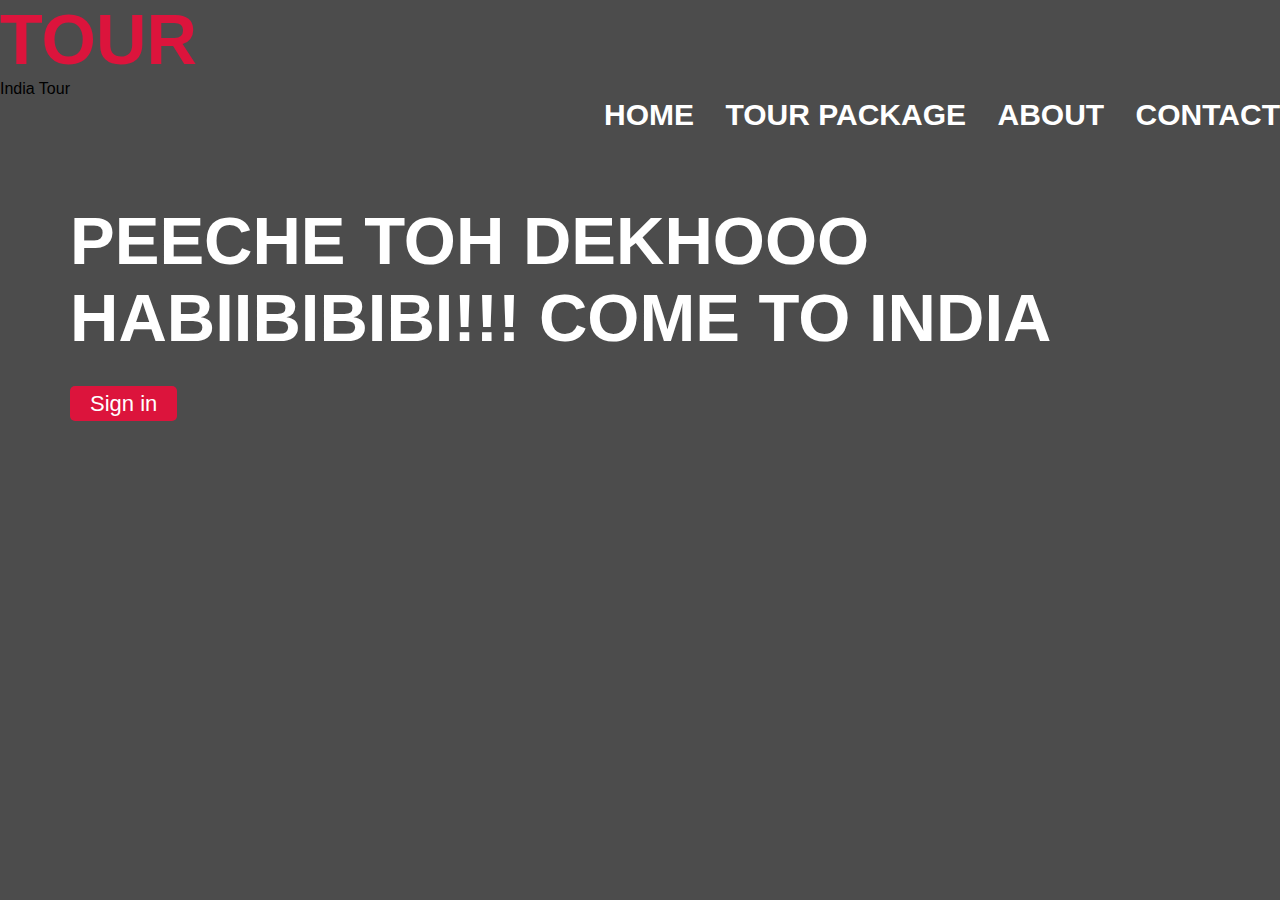
<file: website-assiment-1-main/index.html>
<!DOCTYPE html>
<html lang="en">
<head>
    <meta charset="UTF-8">
    <meta http-equiv="X-UA-Compatible" content="IE=edge">
    <meta name="viewport" content="width=device-width, initial-scale=1.0">
    <link rel="stylesheet" href="style.css">
    <title>India | Tour</title>
</head>
    <body>
        <div class="container">
            <div class="nav-bar">
                <h1 class="title"><span>TOUR</span></h1>
                <p>India Tour</p>
                <ul align="right"class="option">
                    <li class=""><a href="index.html">HOME</a></li>
                    <li class=""><a href="index2.html">TOUR PACKAGE</a></li>
                    <li class=""><a href="index4.html">ABOUT</a></li>
                    <li class=""><a href="index3.html">CONTACT</a></li>
                </ul>


            </div>
            <div class="home">
                <h1 class="title-1">PEECHE <span> TOH</span>  DEKHOOO <br> HABIIBIBIBI!!! COME TO INDIA</h1>
                <p></p>
                <button type="button"> Sign in </button>
              

    
    
            </div>
        </div>
        
	

</body>
</html>
</file>
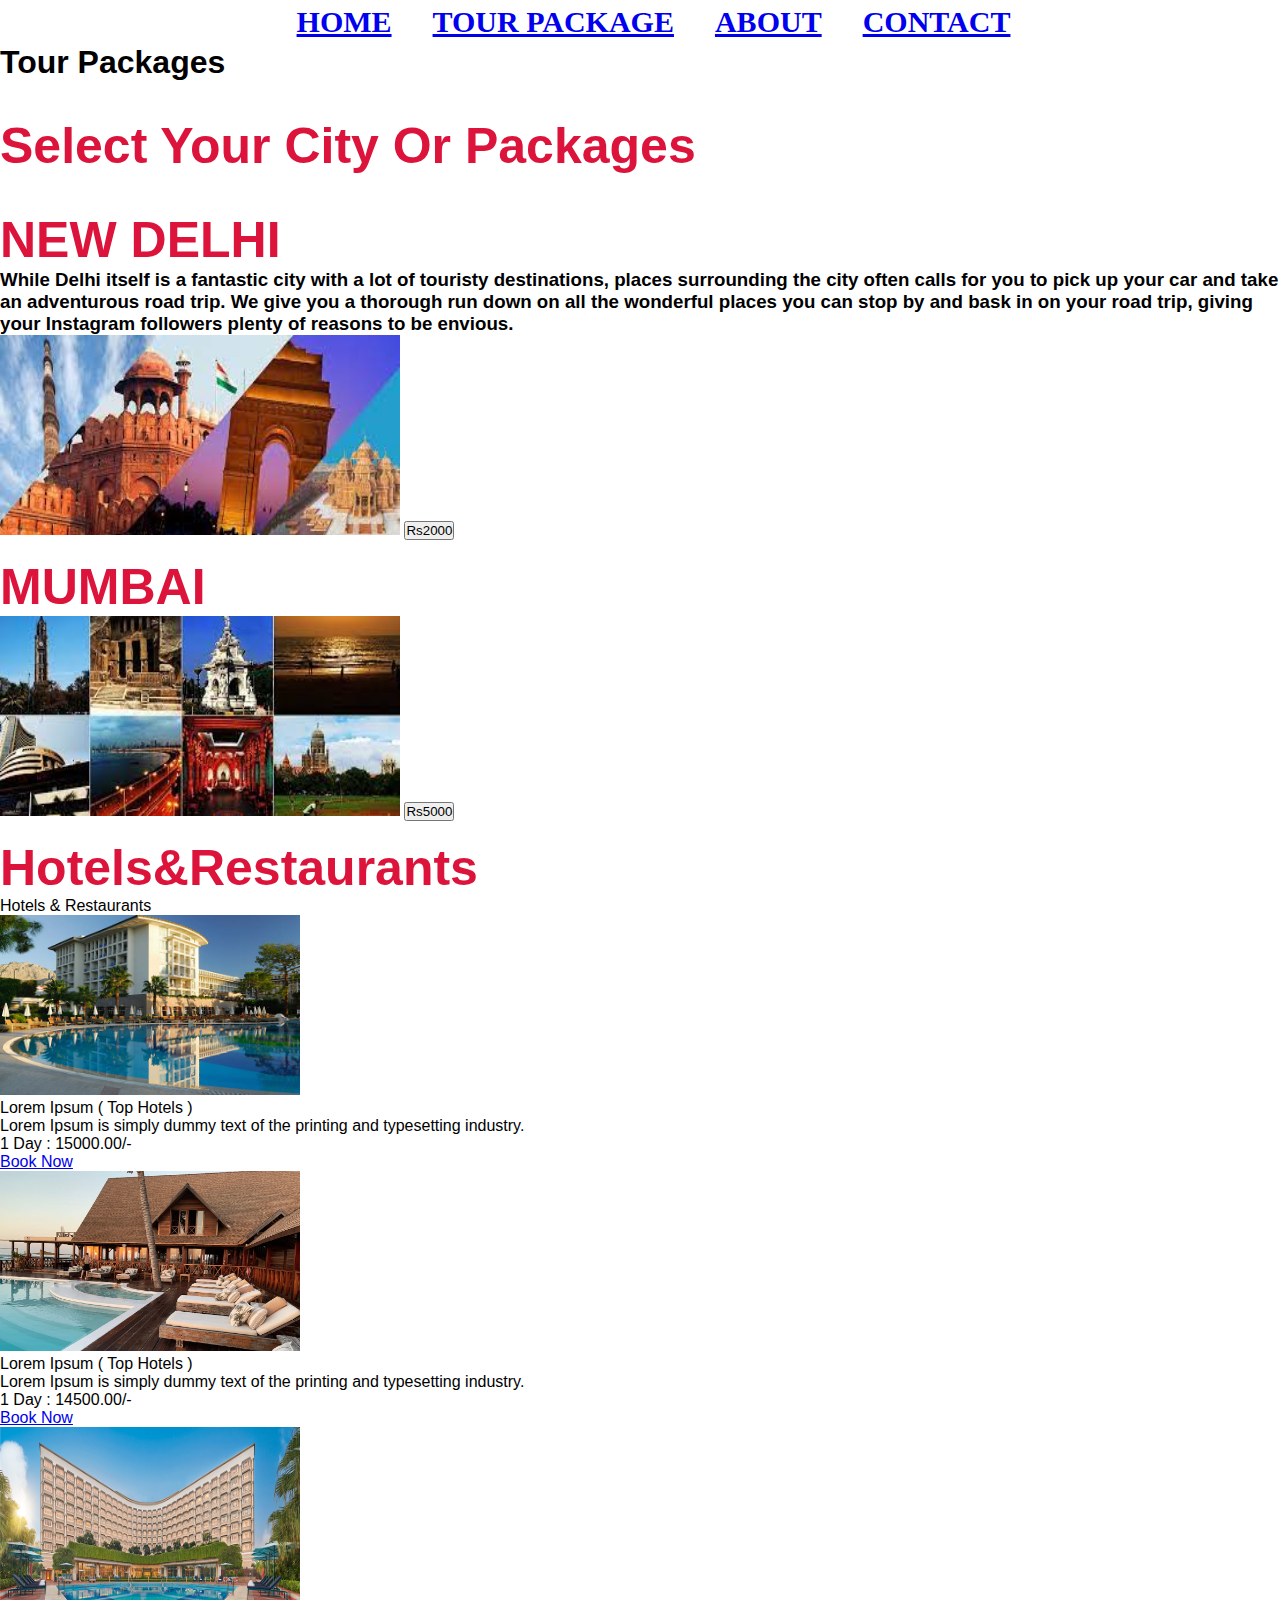
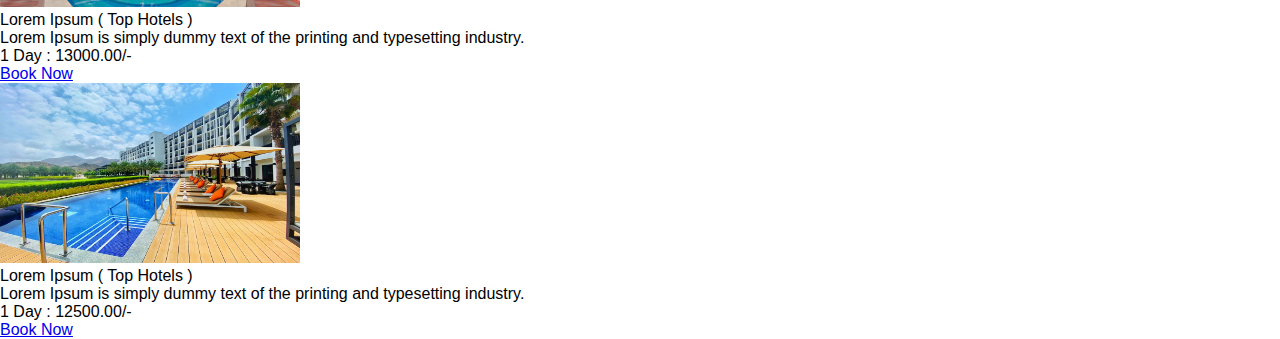
<file: website-assiment-1-main/index2.html>
<!DOCTYPE html>
<html lang="en">
<head>
    <meta charset="UTF-8">
    <meta http-equiv="X-UA-Compatible" content="IE=edge">
    <meta name="viewport" content="width=device-width, initial-scale=1.0">
    <title>tour package</title>
<link rel="stylesheet" href="2style.css">
</head>
<body>   
 <div align="center" class="option">
    <li class=""><a href="index.html">HOME</a></li>
    <li class=""><a href="index2.html">TOUR PACKAGE</a></li>
    <li class=""><a href="index4.html">ABOUT</a></li>
    <li class=""><a href="index3.html">CONTACT</a></li>
</div>

     
   <div class="body">
    <h1> Tour Packages</h1>
    <br>
    <br>
    <div class="heading">
        <h1> Select Your City Or Packages</h1>
        <br>
        <br>
        <div class="place1">
            <h1> NEW DELHI</h1>
            <h3>While Delhi itself is a fantastic city with a lot of touristy destinations, places surrounding the city often calls for you to pick up your car and take an adventurous road trip. We give you a thorough run down on all the wonderful places you can stop by and bask in on your road trip, giving your Instagram followers plenty of reasons to be envious.</h3>
            <img src="images.jfif" style="height: 200px; width: 400px;">
            <button>Rs2000</button>
            <br>
            <br>
            <div class="place2">
                <h1>MUMBAI</h1>
                <img src="images (1).jfif" style="height: 200px; width: 400px;">
                <button>Rs5000</button>
                <br>
                <br>
                <h1>Hotels&Restaurants</h1>
        <div class="content-part-2-h3">Hotels &amp; Restaurants</div>
        <div class="border-bottom"></div>
   
        <div class="content-part-3-left"><img src="istockphoto-104731717-612x612.jpg" width="300" height="180"></div>
        <div class="content-part-3-right">
       <div class="content-part-3-right-h4">Lorem Ipsum ( Top Hotels )</div>
       <div class="content-part-3-right-p">Lorem Ipsum is simply dummy text of the printing and typesetting industry.</div>
       <div class="content-part-3-right-price">1 Day : <span class="fa fa-inr"></span>15000.00/-</div>
       <div><a href="#!" class="content-part-3-right-btn">Book Now</a></div>
        </div>
        <div class="content-part-3-left"><img src="photo-1566073771259-6a8506099945.jpeg" width="300" height="180"></div>
        <div class="content-part-3-right">
       <div class="content-part-3-right-h4">Lorem Ipsum ( Top Hotels )</div>
       <div class="content-part-3-right-p">Lorem Ipsum is simply dummy text of the printing and typesetting industry.</div>
       <div class="content-part-3-right-price">1 Day : <span class="fa fa-inr"></span>14500.00/-</div>
       <div><a href="#!" class="content-part-3-right-btn">Book Now</a></div>
        </div>
        <div class="clearfix"></div>
        <div class="content-part-3-left"><img src="cq5dam.web.1280.1280.jpeg" width="300" height="180"></div>
        <div class="content-part-3-right">
       <div class="content-part-3-right-h4">Lorem Ipsum ( Top Hotels )</div>
       <div class="content-part-3-right-p">Lorem Ipsum is simply dummy text of the printing and typesetting industry.</div>
       <div class="content-part-3-right-price">1 Day : <span class="fa fa-inr"></span>13000.00/-</div>
       <div><a href="#!" class="content-part-3-right-btn">Book Now</a></div>
       </div>
        <div class="content-part-3-left"><img src="photo-1615460549969-36fa19521a4f.jpeg" width="300" height="180"></div>
        <div class="content-part-3-right">
       <div class="content-part-3-right-h4">Lorem Ipsum ( Top Hotels )</div>
       <div class="content-part-3-right-p">Lorem Ipsum is simply dummy text of the printing and typesetting industry.</div>
       <div class="content-part-3-right-price">1 Day : <span class="fa fa-inr"></span>12500.00/-</div>
       <div><a href="#!" class="content-part-3-right-btn">Book Now</a></div>
               
                    </div>
                </div>
            </div>
        </div>
    </div>
   </div>
   
                   
            



</body>
</html>
</file>
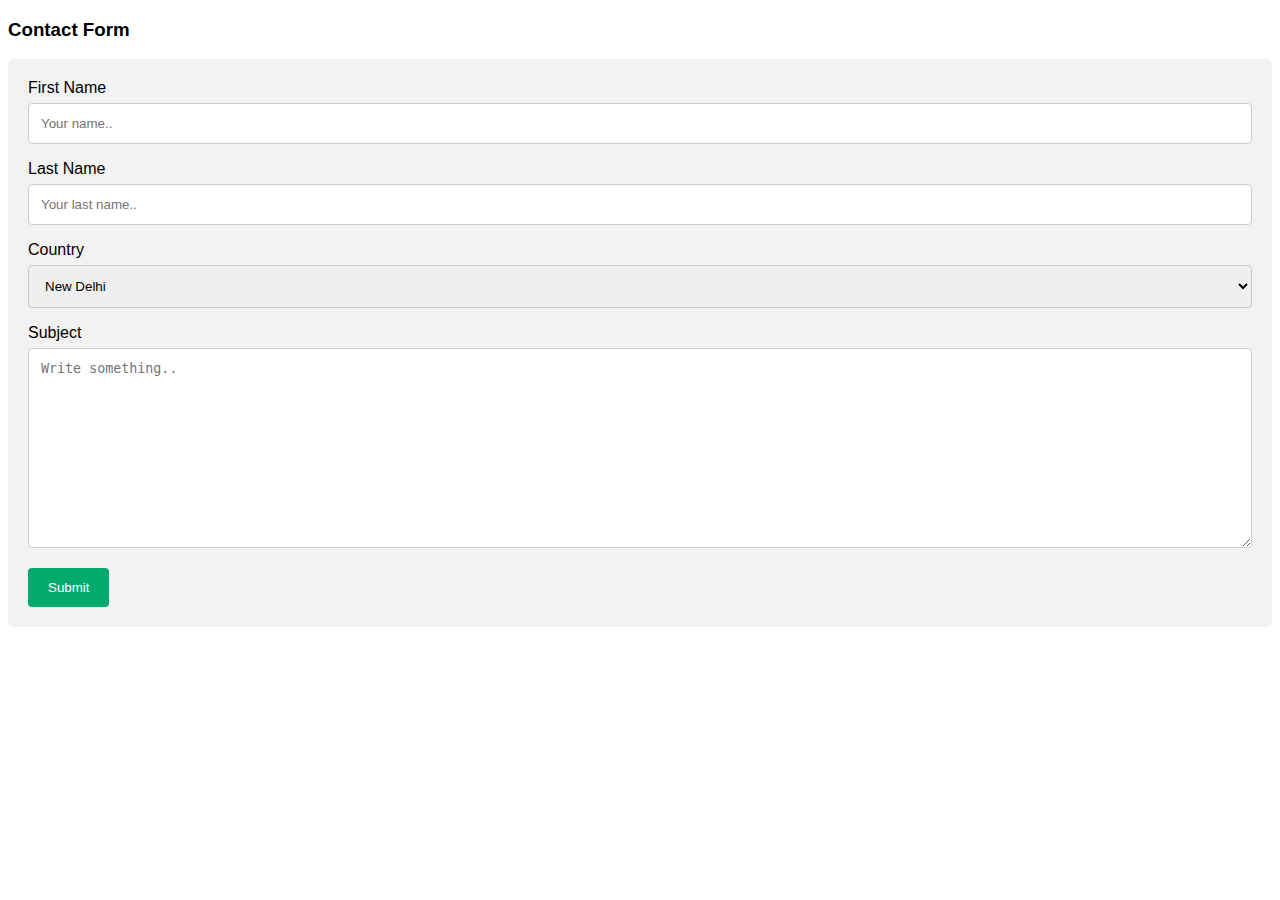
<file: website-assiment-1-main/index3.html>
<!DOCTYPE html>
<html lang="en">
<head>
    <meta charset="UTF-8">
    <meta http-equiv="X-UA-Compatible" content="IE=edge">
    <meta name="viewport" content="width=device-width, initial-scale=1.0">
    <title>CONTACT</title>
    <link rel="stylesheet" href="3style.css">
</head>
<body>
    <h3>Contact Form</h3>

    <div class="container">
      <form action="/action_page.php">
        <label for="fname">First Name</label>
        <input type="text" id="fname" name="firstname" placeholder="Your name..">
    
        <label for="lname">Last Name</label>
        <input type="text" id="lname" name="lastname" placeholder="Your last name..">
    
        <label for="country">Country</label>
        <select id="country" name="country">
          <option value="australia">New Delhi</option>
          <option value="canada">Mumbai</option>
          <option value="usa">Jaipur</option>
        </select>
    
        <label for="subject">Subject</label>
        <textarea id="subject" name="subject" placeholder="Write something.." style="height:200px"></textarea>
    
        <input type="submit" value="Submit">
      </form>
    </div>    
</body>
</html>
</file>
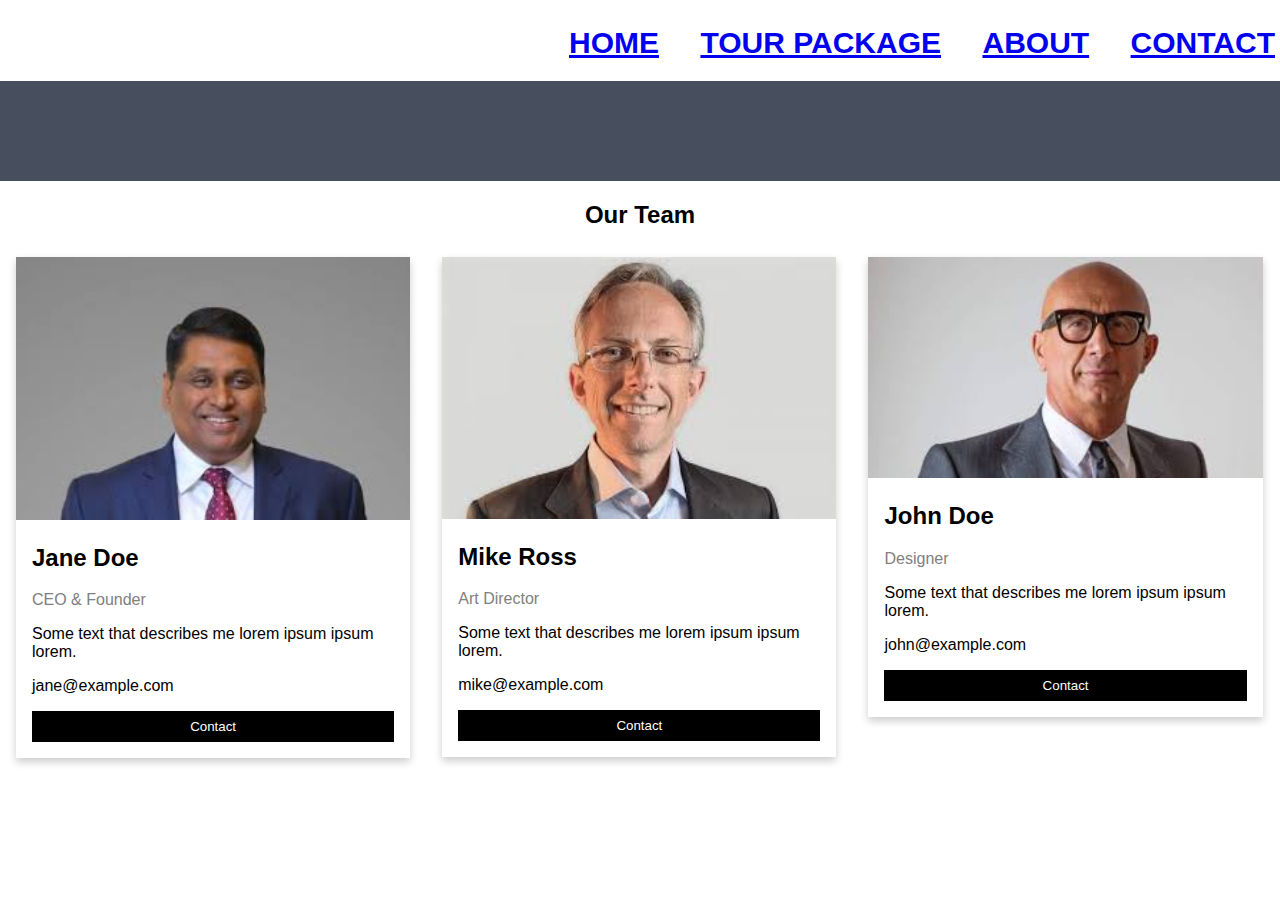
<file: website-assiment-1-main/index4.html>
<!DOCTYPE html>
<html lang="en">
<head>
    <meta charset="UTF-8">
    <meta http-equiv="X-UA-Compatible" content="IE=edge">
    <meta name="viewport" content="width=device-width, initial-scale=1.0">
    <title>ABOUT</title>
    <link rel="stylesheet" href="style4.css">
</head>
<body>
    <div class="nav-bar">
        <h1 class="title"></h1>
        <ul align="right"class="option">
            <li class=""><a href="index.html">HOME</a></li>
            <li class=""><a href="index2.html">TOUR PACKAGE</a></li>
            <li class=""><a href="index4.html">ABOUT</a></li>
            <li class=""><a href="index3.html">CONTACT</a></li>
        </ul>


    </div>
    <div class="about-section">
      </div>
      
      <h2 style="text-align:center">Our Team</h2>
      <div class="row">
        <div class="column">
          <div class="card">
            <img src="images (3).jpeg" alt="Jane" style="width:100%">
            <div class="container">
              <h2>Jane Doe</h2>
              <p class="title">CEO & Founder</p>
              <p>Some text that describes me lorem ipsum ipsum lorem.</p>
              <p>jane@example.com</p>
              <p><button class="button">Contact</button></p>
            </div>
          </div>
        </div>
      
        <div class="column">
          <div class="card">
            <img src="images (4).jpeg" alt="Mike" style="width:100%">
            <div class="container">
              <h2>Mike Ross</h2>
              <p class="title">Art Director</p>
              <p>Some text that describes me lorem ipsum ipsum lorem.</p>
              <p>mike@example.com</p>
              <p><button class="button">Contact</button></p>
            </div>
          </div>
        </div>
      
        <div class="column">
          <div class="card">
            <img src="images (5).jpeg" alt="John" style="width:100%">
            <div class="container">
              <h2>John Doe</h2>
              <p class="title">Designer</p>
              <p>Some text that describes me lorem ipsum ipsum lorem.</p>
              <p>john@example.com</p>
              <p><button class="button">Contact</button></p>
            </div>
          </div>
        </div>
      </div>
</body>
</html>
</file>
<file: website-assiment-1-main/style.css>
*{margin: 0;
    padding: 0;
    box-sizing: border-box;
    }
    
    
    .container{
    height: 100vh;
    width: 100%;
    background: linear-gradient( rgba(0,0,0,0.7),rgba(0,0,0,0.7)),url(https://image.shutterstock.com/image-vector/travel-vacation-concept-famous-landmarkstravel-260nw-2074286584.jpg);
    background-size: cover;
    background-position: center;
    font-family: Arial, Helvetica, sans-serif;
    
    }
    .navbar{
    display: flex;
    align-items: center;
    justify-content: space-between;
    padding: 30px 70px;
    
    }
    .navbar .title{
    color: #ffff;
    font-weight: 600px;
    font-size: 30px;
    cursor: pointer;
    }
    .title span{
        font-size: 70px;
        font-weight: 1000px;
        color: crimson;
        }
    .title span{
    font-size: 70px;
    font-weight: 800px;
    }
    .title .p{
    font-size: 50px;
    font-weight: 600px;
    
    }
    
    
    
    .span{
        color: crimson;
    }
    .navbar .p{
        position: absolute;
        margin-left: 50px;
        margin-top: 100px;
        font-size: 20px;
        color: #fff;
        font-weight: 500;
    }
    .option li{
        list-style: none;
        display: inline-block;
    }
    .option li a{
        text-decoration: none;
        color: #fff;
        font-size:30px;
        margin-left: 27px;
        font-weight: 600; 
        transition: 2s ease;
    
    }
    .option li a:hover{
        color:crimson;
        padding: 5px 10px;
        border: 2px solid;
        }
    
    .home{
    height: 400px;
    padding: 70px;    
    }
    .title-1{
    font-size: 67px;
    color:#fff;
    font-weight: 700;
    }
    .home p{
        color: lemonchiffon;
        font-size: 20px;
        padding-top: 10px;
    }
    
    .home button{
    
        height: 35px;
        color: #fff;
        background: crimson;
        padding: 5px 20px;
        margin-top: 20px;
        font-size: 22px;
        border: none;
        cursor: pointer;
        border-radius: 5px;
        transition: 3s ease;
    }
    .home button:hover{
        background: none;
        border: 2px solid crimson;
    }
</file>
<file: website-assiment-1-main/2style.css>
*{margin: 0;
    padding: 0;}
.option li{
    list-style:none;
    display: inline-block;
    padding-left: 5px;
    padding: 5px;
    padding-right: 5px;
    text-decoration: none;
        color: rgb(175, 46, 46);
        font-size:30px;
        margin-left: 27px;
        font-weight: 600; 
        transition: 2s ease;

}
.option li :hover{
    color:crimson;
    padding: 5px 10px;
    border: 2px solid;
}

    
.body{
    background-image: url(https://images.unsplash.com/photo-1582719508461-905c673771fd?ixlib=rb-4.0.3&ixid=MnwxMjA3fDB8MHxwaG90by1wYWdlfHx8fGVufDB8fHx8&auto=format&fit=crop&w=1025&q=80);
    height: 100vh;
    width: 100%;
    background-size: cover;
    background-position: center;
font-family: 'Franklin Gothic Medium', 'Arial Narrow', Arial, sans-serif;
}
.heading h1{
    font-size: 50px;
    font-weight: 600;
    color: crimson;


}
</file>
<file: website-assiment-1-main/3style.css>
body{font-family: 'Franklin Gothic Medium', 'Arial Narrow', Arial, sans-serif;}
    * {box-sizing: border-box;}

input[type=text], select, textarea {
  width: 100%;
  padding: 12px;
  border: 1px solid #ccc;
  border-radius: 4px;
  box-sizing: border-box;
  margin-top: 6px;
  margin-bottom: 16px;
  resize: vertical;
}

input[type=submit] {
  background-color: #04AA6D;
  color: white;
  padding: 12px 20px;
  border: none;
  border-radius: 4px;
  cursor: pointer;
}

input[type=submit]:hover {
  background-color: #45a049;
}

.container {
  border-radius: 5px;
  background-color: #f2f2f2;
  padding: 20px;
}
</file>
<file: website-assiment-1-main/style4.css>
.option li{
    list-style:none;
    display: inline-block;
    padding-left: 5px;
    padding: 5px;
    padding-right: 5px;
    text-decoration: none;
        color: rgb(175, 46, 46);
        font-size:30px;
        margin-left: 27px;
        font-weight: 600; 
        transition: 2s ease;

}
.option li :hover{
    color:crimson;
    padding: 5px 10px;
    border: 2px solid;
}
body {
    font-family: Arial, Helvetica, sans-serif;
    margin: 0;
  }
  
  html {
    box-sizing: border-box;
  }
  
  *, *:before, *:after {
    box-sizing: inherit;
  }
  
  .column {
    float: left;
    width: 33.3%;
    margin-bottom: 16px;
    padding: 0 8px;
  }
  
  .card {
    box-shadow: 0 4px 8px 0 rgba(0, 0, 0, 0.2);
    margin: 8px;
  }
  
  .about-section {
    padding: 50px;
    text-align: center;
    background-color: #474e5d;
    color: white;
  }
  
  .container {
    padding: 0 16px;
  }
  
  .container::after, .row::after {
    content: "";
    clear: both;
    display: table;
  }
  
  .title {
    color: grey;
  }
  
  .button {
    border: none;
    outline: 0;
    display: inline-block;
    padding: 8px;
    color: white;
    background-color: #000;
    text-align: center;
    cursor: pointer;
    width: 100%;
  }
  
  .button:hover {
    background-color: #555;
  }
  
  @media screen and (max-width: 650px) {
    .column {
      width: 100%;
      display: block;
    }
  }
</file>
